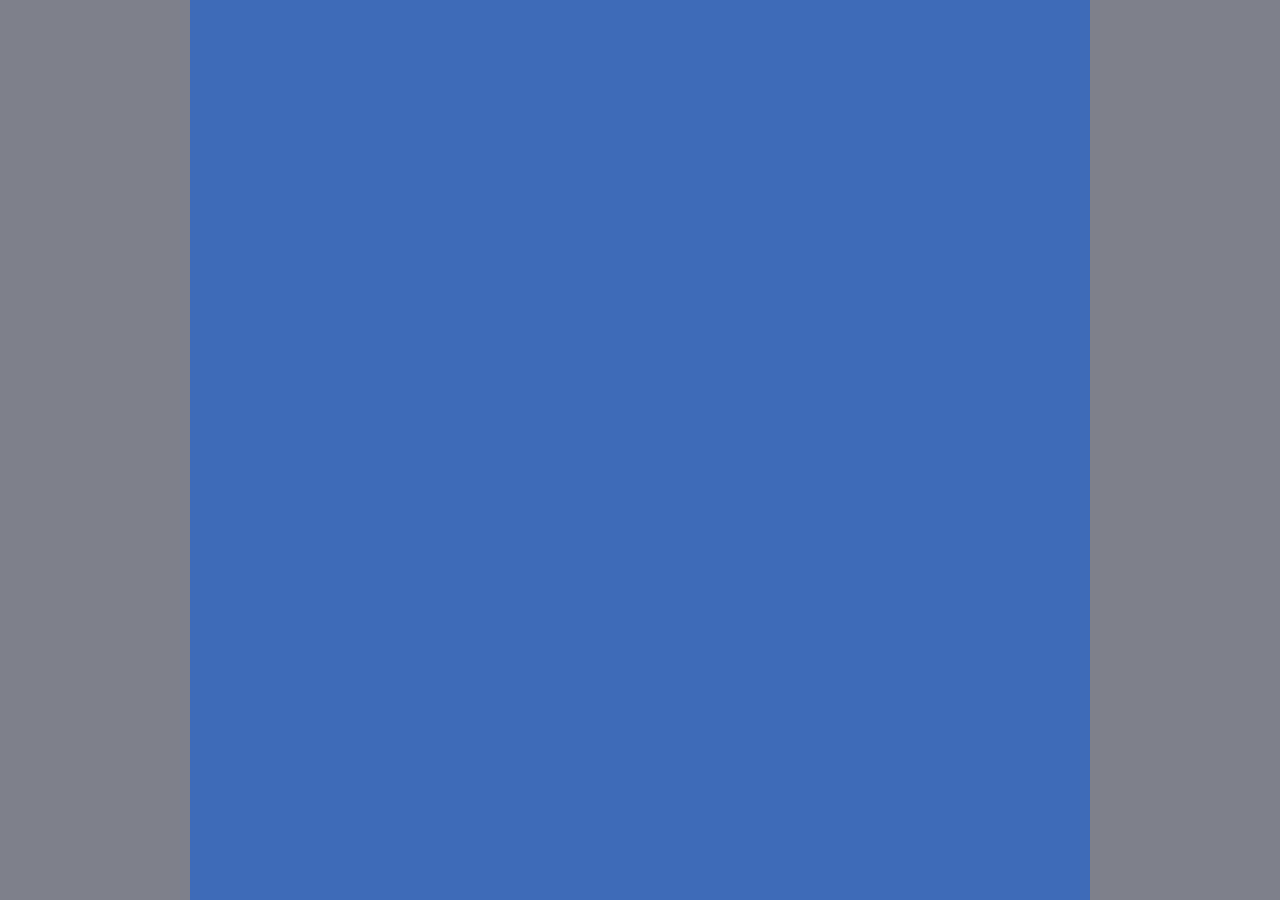
<file: maps/index.html>
<!DOCTYPE html>
<html lang="zh-CN">

<head>
    <meta charset="UTF-8">
    <meta name="viewport" content="width=device-width, initial-scale=1.0">
    <title>绘图板</title>
    <link rel="stylesheet" href="css/main.css">
</head>

<body class="road-draw-mode">
    <div class="toolbar">
        <label>绘图模式：</label>
        <button id="lineBtn" class="active">直线</button>
        <button id="curveBtn">曲线</button>
        <button id="freeBtn">自由绘制</button>
        <button id="fitBtn">适配视图</button>
        <button id="resetViewBtn">重置视图</button>
        <span class="status" id="status">已保存 0 条线条</span>
    </div>

    <!-- 游戏时间面板（独立显示，不依赖设置面板） -->
    <div id="gameTimePanel" class="time-panel" data-panel="gameTime">
        <div class="panel-drag-handle" title="拖拽移动">☰</div>
        <div class="time-title">📅 游戏时间</div>
        <div class="time-date" id="timeDate">2000年1月1日</div>
        <div class="time-hour" id="timeHour">00:00</div>
        <div class="time-weekday" id="timeWeekday">星期一</div>
        <div class="time-admin-week" id="timeAdminWeek">行政周 1</div>
        <div class="time-week-progress" id="timeWeekProgress"></div>
        <div class="time-controls">
            <button data-speed="0">暂停</button>
            <button data-speed="1" class="active">1×</button>
            <button data-speed="5">5×</button>
            <button data-speed="10">10×</button>
            <button data-speed="20" id="speed20Btn" style="display:none;">20×</button>
            <button data-speed="50" id="speed50Btn" style="display:none;">50×</button>
        </div>
    </div>

    <!-- 右上角设置按钮与设置面板（放非道路类操作） -->
    <button id="settingsBtn" class="settings-btn" title="设置">⚙️ 设置</button>

    <div id="settingsPanel" class="settings-panel" data-panel="settings" style="display:none;">
        <div class="panel-drag-handle" title="拖拽移动">☰ 设置</div>

        <div class="settings-section">
            <div class="settings-title">📁 游戏存档</div>
            <button id="exportBtn" class="settings-item-btn">导出存档</button>
            <button id="importBtn" class="settings-item-btn">导入存档</button>
            <input type="file" id="importFile" accept=".json" style="display:none;">
        </div>

        <div class="settings-section">
            <div class="settings-title">🗺️ 地图数据</div>
            <button id="importTerrainBtn" class="settings-item-btn">导入地图</button>
            <button id="clearTerrainBtn" class="settings-item-btn clear-btn" title="移除地形底图">清除地图</button>
            <input type="file" id="importTerrainFile" accept="application/json,.json" style="display:none;">
        </div>

        <div class="settings-section">
            <div class="settings-title">🗑️ 其他</div>
            <button id="clearBtn" class="settings-item-btn clear-btn">清空画布</button>
        </div>

        <div class="settings-section">
            <div class="settings-title">⚙️ 开发者选项</div>
            <label class="toggle-switch">
                <input type="checkbox" id="devModeToggle">
                <span class="toggle-slider"></span>
            </label>
            <span class="toggle-label">开发者模式</span>
        </div>
    </div>

    <div class="road-editor-button-container" data-panel="roadEditor">
        <div class="panel-drag-handle" title="拖拽移动">☰</div>
        <button id="roadEditorBtn" class="road-editor-btn">🛠️ 道路模板编辑器</button>
    </div>

    <div class="lane-panel" data-panel="lane">
        <div class="panel-drag-handle" title="拖拽移动">☰</div>
        <div class="lane-row">
            <label>车道配置：</label>
            <div id="laneButtons"></div>
        </div>
        <div class="lane-row">
            <label>高度：</label>
            <button class="height-btn" data-height="-1">高架 -1</button>
            <button class="height-btn active" data-height="0">地面 0</button>
            <button class="height-btn" data-height="1">地下 +1</button>
        </div>
    </div>

    <div class="resource-panel" data-panel="resource">
        <div class="panel-drag-handle" title="拖拽移动">☰</div>
        <div class="resource-title">🌿 自然资源</div>
        <button id="resourceOilBtn" class="resource-btn type-oil">石油</button>
        <button id="resourceMineralBtn" class="resource-btn type-mineral">矿产</button>
        <button id="resourceFertileBtn" class="resource-btn type-fertile">沃土</button>
        <button id="resourceForestBtn" class="resource-btn type-forest">森林</button>
        <div class="resource-toggle">
            <label>显示自然资源</label>
            <button id="toggleResourceVisibility" class="toggle-btn">显示</button>
        </div>
    </div>

    <div class="road-status-panel"></div>

    <div class="parcel-type-panel">
        <label>规划区类型：</label>
    </div>

    <div id="designPanel" class="design-panel" data-panel="design">
        <div class="panel-drag-handle" title="拖拽移动">☰ 设计理念</div>
        <div class="design-panel-title" id="designPanelTitle">住宅设计理念</div>
        <div id="designSliders"></div>
        <button id="designResetBtn" class="design-reset-btn" title="恢复该类型的默认值">恢复默认</button>
    </div>

    <!-- 规划区信息面板：单击规划区时显示 -->
    <div id="parcelInfoPanel" class="parcel-info-panel" data-panel="parcelInfo" style="display:none;">
        <div class="panel-drag-handle" title="拖拽移动">
            <span class="parcel-info-title">📋 规划区信息</span>
            <button class="parcel-info-close" id="parcelInfoClose" title="关闭">×</button>
        </div>
        <div class="parcel-info-body">
            <div class="parcel-info-row">
                <span class="parcel-info-label">名称</span>
                <span class="parcel-info-value" id="parcelInfoName">—</span>
            </div>
            <div class="parcel-info-row">
                <span class="parcel-info-label">类型</span>
                <span class="parcel-info-value" id="parcelInfoType">—</span>
            </div>
            <div class="parcel-info-row">
                <span class="parcel-info-label">面积</span>
                <span class="parcel-info-value" id="parcelInfoArea">—</span>
            </div>
            <div class="parcel-info-row">
                <span class="parcel-info-label">建筑数</span>
                <span class="parcel-info-value" id="parcelInfoLotCount">—</span>
            </div>
            <div class="parcel-info-row">
                <span class="parcel-info-label">人口</span>
                <span class="parcel-info-value" id="parcelInfoPopulation">—</span>
            </div>
            <div id="parcelInfoFacilityWrap" style="display:none;">
                <div class="parcel-info-divider"></div>
                <div class="parcel-info-section-title">市政设施</div>
                <div class="parcel-info-row">
                    <span class="parcel-info-label">设施类型</span>
                    <select class="parcel-info-select" id="parcelInfoFacility"></select>
                </div>
                <div id="parcelInfoFacilityDesign"></div>
            </div>
            <div id="parcelInfoDesignWrap" style="display:none;">
                <div class="parcel-info-divider"></div>
                <div class="parcel-info-section-title">设计理念</div>
                <div id="parcelInfoDesign"></div>
            </div>
        </div>
    </div>

    <canvas id="canvas"></canvas>
    <canvas id="canvasOverlay" style="position:fixed;top:0;left:0;pointer-events:none;z-index:1;"></canvas>

    <div class="hint" id="hint">右键取消绘制 | 曲线模式：点击三点（起点-控制点-终点） | "拖拽" 可平移地图 | "适配视图" 将地图缩放到可见范围</div>
    <div class="road-length-label" id="roadLengthLabel" style="display:none;"></div>

    <!-- 人口状态栏 -->
    <div class="population-status-bar" id="populationStatusBar">
        <span class="population-icon">👥</span>
        <span class="population-label">人口</span>
        <span class="population-value" id="populationValue">0</span>
        <span class="population-unit">人</span>
    </div>

    <!-- 阶层面板 -->
    <div class="class-panel" id="classPanel">
        <div class="class-panel-header" id="classPanelHeader">
            <span class="class-panel-title">社会阶层</span>
            <span class="class-panel-toggle" id="classPanelToggle">▼</span>
        </div>
        <div class="class-panel-content" id="classPanelContent" style="display:none;">
            <!-- 劳动群众 -->
            <div class="class-card" id="classCardWorking">
                <div class="class-card-header">
                    <span class="class-icon">👷</span>
                    <span class="class-name">劳动群众</span>
                </div>
                <div class="class-metrics">
                    <div class="class-metric">
                        <span class="metric-label">需求紧迫度</span>
                        <span class="metric-value">-</span>
                    </div>
                    <div class="class-metric">
                        <span class="metric-label">满意度</span>
                        <span class="metric-value">-</span>
                    </div>
                </div>
                <div class="class-willingness">
                    <div class="willingness-title">建设意愿</div>
                    <div class="willingness-item">
                        <span class="willingness-label">住宅</span>
                        <div class="willingness-bar-wrap">
                            <div class="willingness-bar" id="workingResidential"></div>
                        </div>
                        <span class="willingness-value" id="workingResidentialValue">50%</span>
                    </div>
                    <div class="willingness-item">
                        <span class="willingness-label">商业</span>
                        <div class="willingness-bar-wrap">
                            <div class="willingness-bar" id="workingCommercial"></div>
                        </div>
                        <span class="willingness-value" id="workingCommercialValue">50%</span>
                    </div>
                    <div class="willingness-item">
                        <span class="willingness-label">工业</span>
                        <div class="willingness-bar-wrap">
                            <div class="willingness-bar" id="workingIndustrial"></div>
                        </div>
                        <span class="willingness-value" id="workingIndustrialValue">50%</span>
                    </div>
                    <div class="willingness-item">
                        <span class="willingness-label">办公</span>
                        <div class="willingness-bar-wrap">
                            <div class="willingness-bar" id="workingOffice"></div>
                        </div>
                        <span class="willingness-value" id="workingOfficeValue">50%</span>
                    </div>
                </div>
            </div>

            <!-- 中产阶级 -->
            <div class="class-card" id="classCardMiddle">
                <div class="class-card-header">
                    <span class="class-icon">💼</span>
                    <span class="class-name">中产阶级</span>
                </div>
                <div class="class-metrics">
                    <div class="class-metric">
                        <span class="metric-label">需求紧迫度</span>
                        <span class="metric-value">-</span>
                    </div>
                    <div class="class-metric">
                        <span class="metric-label">满意度</span>
                        <span class="metric-value">-</span>
                    </div>
                </div>
                <div class="class-willingness">
                    <div class="willingness-title">建设意愿</div>
                    <div class="class-card-placeholder">（数据暂未实装）</div>
                </div>
            </div>

            <!-- 精英阶级 -->
            <div class="class-card" id="classCardElite">
                <div class="class-card-header">
                    <span class="class-icon">👑</span>
                    <span class="class-name">精英阶级</span>
                </div>
                <div class="class-metrics">
                    <div class="class-metric">
                        <span class="metric-label">需求紧迫度</span>
                        <span class="metric-value">-</span>
                    </div>
                    <div class="class-metric">
                        <span class="metric-label">满意度</span>
                        <span class="metric-value">-</span>
                    </div>
                </div>
                <div class="class-willingness">
                    <div class="willingness-title">建设意愿</div>
                    <div class="class-card-placeholder">（数据暂未实装）</div>
                </div>
            </div>
        </div>
    </div>

    <div class="side-panel">
        <button id="parcelBtn">绘制街区</button>
        <button id="roadDrawBtn" class="active">道路绘制</button>
        <button id="demolishBtn">拆除</button>
        <button id="resourceBtn">自然资源</button>
    </div>

    <script src="js/utils.js"></script>
    <script src="js/terrain.js"></script>
    <script src="js/road.js"></script>
    <script src="js/parcel.js"></script>
    <script src="js/time.js"></script>
    <script src="js/view.js"></script>
    <script src="js/ui.js"></script>
    <script src="js/app.js"></script>
    <script src="js/road-editor.js"></script>

</body>

</html>
</file>
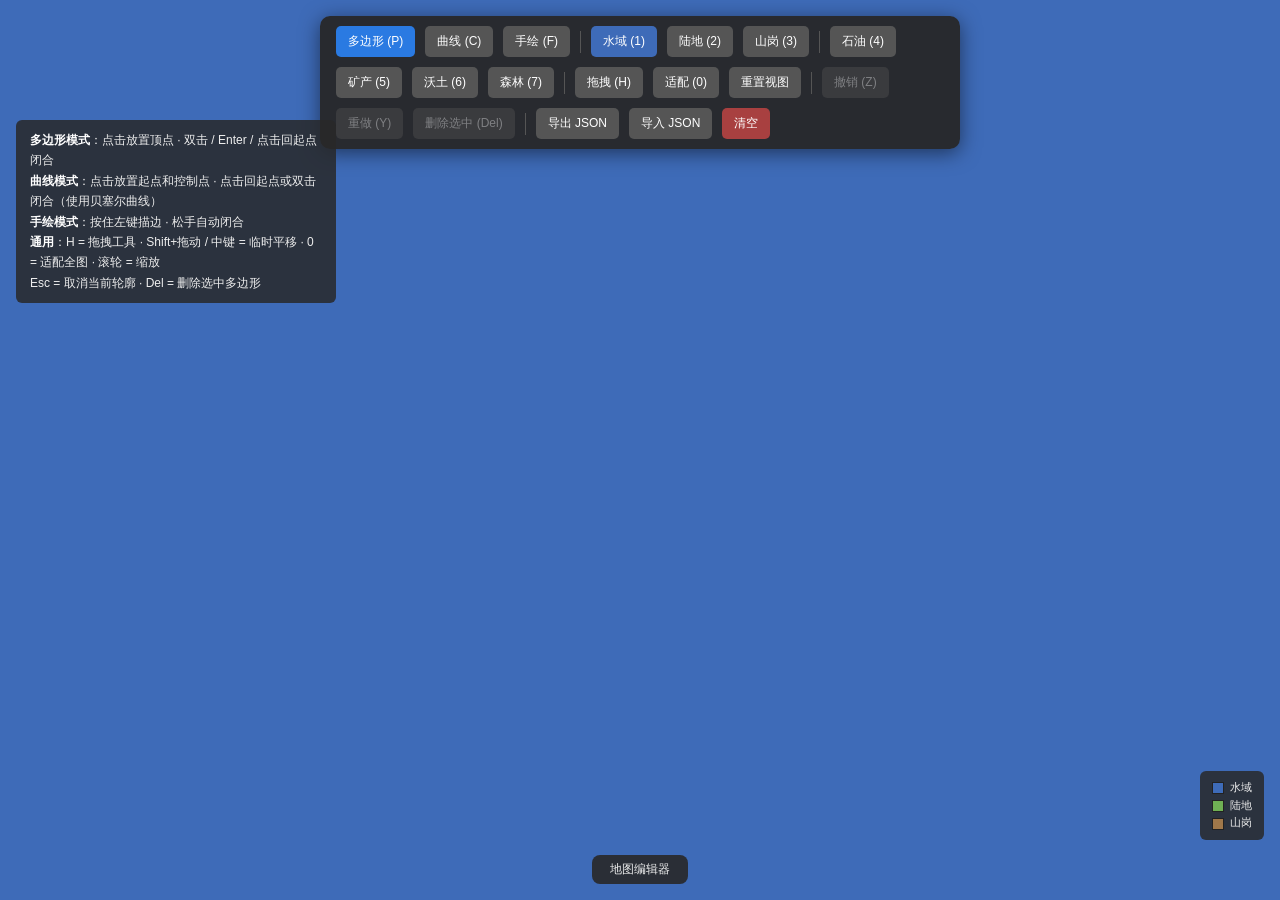
<file: maps/map-editor.html>
<!DOCTYPE html>
<html lang="zh-CN">

<head>
    <meta charset="UTF-8">
    <meta name="viewport" content="width=device-width, initial-scale=1.0">
    <title>地图编辑器 · 矢量多边形</title>
    <style>
        * {
            margin: 0;
            padding: 0;
            box-sizing: border-box;
        }

        html,
        body {
            width: 100%;
            height: 100%;
            overflow: hidden;
        }

        body {
            font-family: 'Segoe UI', Tahoma, Geneva, Verdana, sans-serif;
            background: #2b2b2b;
            color: #eee;
        }

        #canvas {
            display: block;
            width: 100vw;
            height: 100vh;
            background: #3e6bb8;
            cursor: crosshair;
        }

        .toolbar {
            position: fixed;
            top: 16px;
            left: 50%;
            transform: translateX(-50%);
            background: rgba(40, 40, 40, 0.95);
            padding: 10px 16px;
            border-radius: 10px;
            box-shadow: 0 4px 20px rgba(0, 0, 0, 0.5);
            display: flex;
            gap: 10px;
            align-items: center;
            flex-wrap: wrap;
            z-index: 1000;
        }

        .toolbar .sep {
            width: 1px;
            height: 22px;
            background: #555;
        }

        .toolbar button {
            padding: 7px 12px;
            border: none;
            border-radius: 5px;
            cursor: pointer;
            font-size: 12px;
            background: #555;
            color: #fff;
            transition: background 0.15s;
        }

        .toolbar button:hover {
            background: #777;
        }

        .toolbar button.active {
            background: #2a7ae2;
        }

        .toolbar button.active.type-land {
            background: #6fb054;
            color: #111;
        }

        .toolbar button.active.type-hill {
            background: #a0784a;
        }

        .toolbar button.active.type-water {
            background: #3e6bb8;
        }

        .toolbar button[disabled] {
            opacity: 0.4;
            cursor: not-allowed;
        }

        .toolbar .danger-btn {
            background: #a84040;
        }

        .toolbar .danger-btn:hover {
            background: #c85050;
        }

        .status {
            position: fixed;
            bottom: 16px;
            left: 50%;
            transform: translateX(-50%);
            background: rgba(40, 40, 40, 0.9);
            padding: 6px 18px;
            border-radius: 8px;
            font-size: 12px;
            z-index: 1000;
        }

        .hint {
            position: fixed;
            top: 120px;
            left: 16px;
            background: rgba(40, 40, 40, 0.85);
            padding: 10px 14px;
            border-radius: 6px;
            font-size: 12px;
            line-height: 1.7;
            max-width: 320px;
            z-index: 1000;
        }

        .hint b {
            color: #fff;
        }

        .legend {
            position: fixed;
            bottom: 60px;
            right: 16px;
            background: rgba(40, 40, 40, 0.85);
            padding: 8px 12px;
            border-radius: 6px;
            font-size: 11px;
            line-height: 1.6;
            z-index: 1000;
        }

        .legend span {
            display: inline-block;
            width: 12px;
            height: 12px;
            vertical-align: middle;
            margin-right: 6px;
            border: 1px solid #222;
        }
    </style>
</head>

<body>
    <canvas id="canvas"></canvas>

    <div class="toolbar">
        <button id="modePolygon" class="active">多边形 (P)</button>
        <button id="modeCurve">曲线 (C)</button>
        <button id="modeFreehand">手绘 (F)</button>
        <div class="sep"></div>

        <button id="brushWater" class="active type-water">水域 (1)</button>
        <button id="brushLand" class="type-land">陆地 (2)</button>
        <button id="brushHill" class="type-hill">山岗 (3)</button>
        <div class="sep"></div>

        <button id="resourceOil" class="type-oil">石油 (4)</button>
        <button id="resourceMineral" class="type-mineral">矿产 (5)</button>
        <button id="resourceFertile" class="type-fertile">沃土 (6)</button>
        <button id="resourceForest" class="type-forest">森林 (7)</button>
        <div class="sep"></div>

        <button id="panBtn">拖拽 (H)</button>
        <button id="fitBtn">适配 (0)</button>
        <button id="resetViewBtn">重置视图</button>
        <div class="sep"></div>

        <button id="undoBtn" disabled>撤销 (Z)</button>
        <button id="redoBtn" disabled>重做 (Y)</button>
        <button id="deleteRegionBtn" disabled>删除选中 (Del)</button>
        <div class="sep"></div>

        <button id="exportBtn">导出 JSON</button>
        <button id="importBtn">导入 JSON</button>
        <input type="file" id="importFile" accept="application/json,.json" style="display:none;">
        <button id="clearBtn" class="danger-btn">清空</button>
    </div>

    <div class="hint">
        <b>多边形模式</b>：点击放置顶点 · 双击 / Enter / 点击回起点闭合<br>
        <b>曲线模式</b>：点击放置起点和控制点 · 点击回起点或双击闭合（使用贝塞尔曲线）<br>
        <b>手绘模式</b>：按住左键描边 · 松手自动闭合<br>
        <b>通用</b>：H = 拖拽工具 · Shift+拖动 / 中键 = 临时平移 · 0 = 适配全图 · 滚轮 = 缩放<br>
        Esc = 取消当前轮廓 · Del = 删除选中多边形
    </div>

    <div class="legend">
        <div><span style="background:#3e6bb8"></span>水域</div>
        <div><span style="background:#6fb054"></span>陆地</div>
        <div><span style="background:#a0784a"></span>山岗</div>
    </div>

    <div class="status" id="status">地图编辑器</div>

    <script>
        const APP_VERSION = 'V2-pre-alpha0.1';
        const TERRAIN = { WATER: 0, LAND: 1, HILL: 2 };
        const TERRAIN_COLORS = { 0: '#3e6bb8', 1: '#6fb054', 2: '#a0784a' };
        const TERRAIN_NAMES = { 0: '水域', 1: '陆地', 2: '山岗' };

        // 自然资源类型
        const NATURAL_RESOURCE = { OIL: 0, MINERAL: 1, FERTILE: 2, FOREST: 3 };
        const NATURAL_RESOURCE_COLORS = {
            0: '#1a1a1a',   // 石油 - 黑色
            1: '#8b4513',   // 矿产 - 棕色
            2: '#8b8b00',   // 肥沃土地 - 暗黄色
            3: '#228b22'    // 森林 - 深绿色
        };
        const NATURAL_RESOURCE_NAMES = { 0: '石油', 1: '矿产', 2: '肥沃土地', 3: '森林' };

        // ===== 50km × 50km 边界 =====
        // 1 米 = WORLD_PIXELS_PER_METER 世界像素
        const WORLD_PIXELS_PER_METER = 2;
        const BOUNDARY_HALF_METERS = 25000;                        // 单边 25km → 总 50km
        const BOUNDARY_HALF = BOUNDARY_HALF_METERS * WORLD_PIXELS_PER_METER; // 世界像素
        const WORLD_SIZE = BOUNDARY_HALF * 2;                      // 100000 world-pixels
        function clampToBoundary(p) {
            return {
                x: Math.max(-BOUNDARY_HALF, Math.min(BOUNDARY_HALF, p.x)),
                y: Math.max(-BOUNDARY_HALF, Math.min(BOUNDARY_HALF, p.y))
            };
        }
        function clampPolygon(poly) {
            if (!Array.isArray(poly)) return poly;
            return poly.map(clampToBoundary);
        }
        // 动态缩放范围：最小能看见整张地图，最大便于精细编辑
        function getMinScale() {
            return Math.max(0.001, Math.min(canvas.width, canvas.height) / WORLD_SIZE);
        }
        function getMaxScale() { return 20; }
        // 视图偏移限制：防止地图被拖到屏幕外太远
        function clampViewOffset() {
            const halfW = canvas.width / 2;
            const halfH = canvas.height / 2;
            const maxOffX = halfW + BOUNDARY_HALF * viewScale;
            const maxOffY = halfH + BOUNDARY_HALF * viewScale;
            if (viewOffsetX > maxOffX) viewOffsetX = maxOffX;
            if (viewOffsetX < -maxOffX) viewOffsetX = -maxOffX;
            if (viewOffsetY > maxOffY) viewOffsetY = maxOffY;
            if (viewOffsetY < -maxOffY) viewOffsetY = -maxOffY;
        }
        // 适配：将整张地图以屏幕中心为原点显示完整
        function fitToBounds() {
            viewScale = Math.min(canvas.width, canvas.height) / WORLD_SIZE;
            viewOffsetX = canvas.width / 2;
            viewOffsetY = canvas.height / 2;
        }
        // 重置：回到初始 1.0 缩放 & 屏幕中心
        function resetView() {
            viewScale = 1.0;
            viewOffsetX = canvas.width / 2;
            viewOffsetY = canvas.height / 2;
        }

        const canvas = document.getElementById('canvas');
        const ctx = canvas.getContext('2d');
        const statusEl = document.getElementById('status');

        // ===== 视图变换 =====
        let viewScale = 1.0;
        let viewOffsetX = 0;
        let viewOffsetY = 0;
        let panMode = false;   // 是否处于"拖拽工具"模式
        function resizeCanvas() {
            const beforeWidth = canvas.width;
            const beforeHeight = canvas.height;
            canvas.width = window.innerWidth;
            canvas.height = window.innerHeight;
            // 首次进入页面或尺寸改变时：确保缩放不小于"刚打开页面时自动适配
            if (beforeWidth === 0 || beforeHeight === 0) {
                fitToBounds();
            }
            redraw();
        }
        function screenToWorld(sx, sy) {
            return { x: (sx - viewOffsetX) / viewScale, y: (sy - viewOffsetY) / viewScale };
        }

        // ===== 状态 =====
        const MODE = { POLYGON: 'polygon', CURVE: 'curve', FREEHAND: 'freehand' };
        let currentMode = MODE.POLYGON;
        let currentType = TERRAIN.WATER;
        let isResourceMode = false;  // true: 编辑自然资源, false: 编辑地形
        // 已完成的多边形（可绘制顺序）
        let regions = [];    // { type, polygon: [{x,y}] }
        // 自然资源数据
        let naturalResources = { regions: [] };  // { regions: [{ type, polygon }] }
        // 当前正在绘制的轮廓
        let pendingPoints = [];
        let isFreehandDrawing = false;
        // 选中（用于删除）
        let selectedIndex = -1;
        // 撤销/重做
        let undoStack = [];
        let redoStack = [];
        const MAX_UNDO = 20;

        function snapshot() {
            undoStack.push(JSON.stringify({ regions, naturalResources }));
            if (undoStack.length > MAX_UNDO) undoStack.shift();
            redoStack.length = 0;
            refreshUndoRedo();
        }
        function refreshUndoRedo() {
            document.getElementById('undoBtn').disabled = undoStack.length === 0;
            document.getElementById('redoBtn').disabled = redoStack.length === 0;
            document.getElementById('deleteRegionBtn').disabled = selectedIndex < 0;
        }

        // ===== 点 in 多边形（射线法）=====
        function pointInPolygon(p, poly) {
            if (!poly || poly.length < 3) return false;
            let inside = false;
            for (let i = 0, j = poly.length - 1; i < poly.length; j = i++) {
                const xi = poly[i].x, yi = poly[i].y;
                const xj = poly[j].x, yj = poly[j].y;
                if (((yi > p.y) !== (yj > p.y)) &&
                    (p.x < (xj - xi) * (p.y - yi) / (yj - yi + 1e-12) + xi))
                    inside = !inside;
            }
            return inside;
        }
        function hitTest(wx, wy) {
            if (isResourceMode) {
                for (let i = naturalResources.regions.length - 1; i >= 0; i--) {
                    if (pointInPolygon({ x: wx, y: wy }, naturalResources.regions[i].polygon)) return i;
                }
            } else {
                for (let i = regions.length - 1; i >= 0; i--) {
                    if (pointInPolygon({ x: wx, y: wy }, regions[i].polygon)) return i;
                }
            }
            return -1;
        }

        // ===== 绘制 =====
        function redraw() {
            ctx.setTransform(1, 0, 0, 1, 0, 0);
            ctx.clearRect(0, 0, canvas.width, canvas.height);
            ctx.setTransform(viewScale, 0, 0, viewScale, viewOffsetX, viewOffsetY);

            // 先画底图（默认水域背景）
            ctx.fillStyle = TERRAIN_COLORS[TERRAIN.WATER];
            ctx.fillRect(-1000000, -1000000, 2000000, 2000000);

            // 边界外的暗色遮罩（使用 evenodd 规则：大方框 - 中间镂空）
            ctx.fillStyle = 'rgba(20, 25, 45, 0.55)';
            ctx.beginPath();
            ctx.rect(-1000000, -1000000, 2000000, 2000000);
            ctx.rect(BOUNDARY_HALF, -BOUNDARY_HALF, -BOUNDARY_HALF * 2, BOUNDARY_HALF * 2); // 反向 → 镂空
            ctx.fill('evenodd');

            // 50km × 50km 边界线
            ctx.lineWidth = 2 / viewScale;
            ctx.strokeStyle = '#ff5252';
            ctx.setLineDash([8 / viewScale, 6 / viewScale]);
            ctx.strokeRect(-BOUNDARY_HALF, -BOUNDARY_HALF, BOUNDARY_HALF * 2, BOUNDARY_HALF * 2);
            ctx.setLineDash([]);

            // 按顺序画多边形区域
            for (let i = 0; i < regions.length; i++) {
                const r = regions[i];
                const poly = r.polygon;
                if (!poly || poly.length < 3) continue;
                ctx.beginPath();
                ctx.moveTo(poly[0].x, poly[0].y);
                for (let k = 1; k < poly.length; k++) ctx.lineTo(poly[k].x, poly[k].y);
                ctx.closePath();
                ctx.fillStyle = TERRAIN_COLORS[r.type];
                ctx.fill();
                ctx.lineWidth = (!isResourceMode && i === selectedIndex ? 3 : 1.5) / viewScale;
                ctx.strokeStyle = (!isResourceMode && i === selectedIndex) ? '#fff200' : 'rgba(0,0,0,0.55)';
                ctx.stroke();
            }

            // 绘制自然资源
            for (let i = 0; i < naturalResources.regions.length; i++) {
                const r = naturalResources.regions[i];
                const poly = r.polygon;
                if (!poly || poly.length < 3) continue;
                ctx.beginPath();
                ctx.moveTo(poly[0].x, poly[0].y);
                for (let k = 1; k < poly.length; k++) ctx.lineTo(poly[k].x, poly[k].y);
                ctx.closePath();
                ctx.fillStyle = NATURAL_RESOURCE_COLORS[r.type] + '60';  // 60%透明度
                ctx.fill();
                ctx.lineWidth = (isResourceMode && i === selectedIndex ? 3 : 1.5) / viewScale;
                ctx.strokeStyle = (isResourceMode && i === selectedIndex) ? '#fff200' : NATURAL_RESOURCE_COLORS[r.type];
                ctx.stroke();
            }

            // 正在绘制的轮廓
            if (pendingPoints.length > 0) {
                ctx.strokeStyle = 'rgba(255,255,255,0.95)';
                ctx.lineWidth = 2 / viewScale;
                ctx.setLineDash([4 / viewScale, 3 / viewScale]);

                if (currentMode === MODE.CURVE) {
                    // 曲线模式：使用贝塞尔曲线
                    if (pendingPoints.length === 1) {
                        // 只有起点：从起点画到鼠标（虚线）
                        ctx.beginPath();
                        ctx.moveTo(pendingPoints[0].x, pendingPoints[0].y);
                        ctx.lineTo(mouseWorld.x, mouseWorld.y);
                        ctx.stroke();
                    } else if (pendingPoints.length === 2) {
                        // 起点 + 控制点：显示两条虚线
                        ctx.beginPath();
                        ctx.moveTo(pendingPoints[0].x, pendingPoints[0].y);
                        ctx.lineTo(pendingPoints[1].x, pendingPoints[1].y);
                        ctx.moveTo(pendingPoints[1].x, pendingPoints[1].y);
                        ctx.lineTo(mouseWorld.x, mouseWorld.y);
                        ctx.stroke();
                        // 预览曲线
                        ctx.setLineDash([]);
                        ctx.strokeStyle = 'rgba(255,255,255,0.8)';
                        ctx.beginPath();
                        ctx.moveTo(pendingPoints[0].x, pendingPoints[0].y);
                        ctx.quadraticCurveTo(pendingPoints[1].x, pendingPoints[1].y, mouseWorld.x, mouseWorld.y);
                        ctx.stroke();
                        ctx.setLineDash([4 / viewScale, 3 / viewScale]);
                    } else if (pendingPoints.length >= 3) {
                        // 完整曲线：最后一段使用贝塞尔曲线连接到起点
                        ctx.beginPath();
                        ctx.moveTo(pendingPoints[0].x, pendingPoints[0].y);
                        for (let i = 1; i < pendingPoints.length - 1; i += 2) {
                            if (i + 1 < pendingPoints.length) {
                                ctx.quadraticCurveTo(pendingPoints[i].x, pendingPoints[i].y, pendingPoints[i + 1].x, pendingPoints[i + 1].y);
                            } else {
                                ctx.lineTo(pendingPoints[i].x, pendingPoints[i].y);
                            }
                        }
                        // 从最后一个点到鼠标的预览曲线
                        const last = pendingPoints[pendingPoints.length - 1];
                        ctx.quadraticCurveTo(mouseWorld.x, mouseWorld.y, pendingPoints[0].x, pendingPoints[0].y);
                        ctx.stroke();
                    }
                } else {
                    // 多边形或手绘模式
                    ctx.beginPath();
                    ctx.moveTo(pendingPoints[0].x, pendingPoints[0].y);
                    for (let i = 1; i < pendingPoints.length; i++) ctx.lineTo(pendingPoints[i].x, pendingPoints[i].y);
                    if (currentMode === MODE.POLYGON) {
                        // 橡皮条连到鼠标
                        const last = mouseWorld;
                        ctx.lineTo(last.x, last.y);
                    } else {
                        ctx.closePath();
                    }
                    ctx.stroke();
                }
                ctx.setLineDash([]);

                // 半透明预览填充（曲线模式需要特殊处理）
                if (pendingPoints.length >= 3 || (currentMode === MODE.CURVE && pendingPoints.length >= 3)) {
                    ctx.beginPath();
                    if (currentMode === MODE.CURVE) {
                        // 曲线模式：使用贝塞尔曲线生成的多边形近似
                        ctx.moveTo(pendingPoints[0].x, pendingPoints[0].y);
                        for (let i = 1; i < pendingPoints.length - 1; i += 2) {
                            if (i + 1 < pendingPoints.length) {
                                ctx.quadraticCurveTo(pendingPoints[i].x, pendingPoints[i].y, pendingPoints[i + 1].x, pendingPoints[i + 1].y);
                            }
                        }
                        // 闭合曲线
                        const last = pendingPoints[pendingPoints.length - 1];
                        ctx.quadraticCurveTo(mouseWorld.x, mouseWorld.y, pendingPoints[0].x, pendingPoints[0].y);
                    } else {
                        ctx.moveTo(pendingPoints[0].x, pendingPoints[0].y);
                        for (let i = 1; i < pendingPoints.length; i++) ctx.lineTo(pendingPoints[i].x, pendingPoints[i].y);
                        ctx.closePath();
                    }
                    ctx.fillStyle = hexToRgba(TERRAIN_COLORS[currentType], 0.45);
                    ctx.fill();
                }
            }

            // 多边形顶点标记
            if (currentMode === MODE.POLYGON) {
                for (let i = 0; i < pendingPoints.length; i++) {
                    const p = pendingPoints[i];
                    const sz = (i === 0 ? 6 : 4) / viewScale;
                    ctx.fillStyle = i === 0 ? 'rgba(255,220,80,1)' : 'rgba(255,255,255,1)';
                    ctx.fillRect(p.x - sz, p.y - sz, sz * 2, sz * 2);
                }
            }
        }

        updateStatus();

        function hexToRgba(hex, a) {
            const h = hex.replace('#', '');
            const r = parseInt(h.substring(0, 2), 16);
            const g = parseInt(h.substring(2, 4), 16);
            const b = parseInt(h.substring(4, 6), 16);
            return `rgba(${r},${g},${b},${a})`;
        }

        function updateStatus() {
            let modeName;
            if (currentMode === MODE.POLYGON) {
                modeName = '多边形';
            } else if (currentMode === MODE.CURVE) {
                modeName = '曲线';
            } else {
                modeName = '手绘';
            }
            const mx = (mouseWorld.x / WORLD_PIXELS_PER_METER / 1000).toFixed(2);
            const my = (mouseWorld.y / WORLD_PIXELS_PER_METER / 1000).toFixed(2);
            statusEl.textContent = `地图编辑器 · 边界 50km×50km (±25km) · ${regions.length} 个区域 · 鼠标(${mx},${my})km · ${modeName} · ${TERRAIN_NAMES[currentType]}`;
        }

        // ===== 鼠标事件 =====
        let mouseWorld = { x: 0, y: 0 };
        let panActive = false;
        let panLastX = 0, panLastY = 0;
        let movedSinceDown = false;
        let mouseDownScreen = { x: 0, y: 0 };

        canvas.addEventListener('mousedown', (e) => {
            mouseDownScreen = { x: e.clientX, y: e.clientY };
            movedSinceDown = false;

            if (e.shiftKey || e.button === 1 || panMode) {
                panActive = true;
                panLastX = e.clientX;
                panLastY = e.clientY;
                canvas.style.cursor = 'grabbing';
                return;
            }
            if (e.button !== 0) return;

            const w = clampToBoundary(screenToWorld(e.clientX, e.clientY));

            if (currentMode === MODE.POLYGON) {
                if (pendingPoints.length >= 3) {
                    const first = pendingPoints[0];
                    const sx = first.x * viewScale + viewOffsetX;
                    const sy = first.y * viewScale + viewOffsetY;
                    if (Math.hypot(sx - e.clientX, sy - e.clientY) < 12) {
                        commitPending();
                        return;
                    }
                }
                pendingPoints.push({ x: w.x, y: w.y });
                redraw();
            } else if (currentMode === MODE.CURVE) {
                // 曲线模式：点击添加点
                if (pendingPoints.length >= 2) {
                    // 检查是否点击回到起点（闭合曲线）
                    const first = pendingPoints[0];
                    const sx = first.x * viewScale + viewOffsetX;
                    const sy = first.y * viewScale + viewOffsetY;
                    if (Math.hypot(sx - e.clientX, sy - e.clientY) < 12) {
                        commitPending();
                        return;
                    }
                }
                pendingPoints.push({ x: w.x, y: w.y });
                redraw();
            } else if (currentMode === MODE.FREEHAND) {
                pendingPoints = [{ x: w.x, y: w.y }];
                isFreehandDrawing = true;
                redraw();
            }
        });

        canvas.addEventListener('mousemove', (e) => {
            mouseWorld = clampToBoundary(screenToWorld(e.clientX, e.clientY));
            if (!movedSinceDown && (Math.abs(e.clientX - mouseDownScreen.x) > 3 || Math.abs(e.clientY - mouseDownScreen.y) > 3)) {
                movedSinceDown = true;
            }
            if (panActive) {
                viewOffsetX += (e.clientX - panLastX);
                viewOffsetY += (e.clientY - panLastY);
                panLastX = e.clientX;
                panLastY = e.clientY;
                clampViewOffset();
                redraw();
                return;
            }
            if (currentMode === MODE.POLYGON && pendingPoints.length > 0) {
                redraw();
            } else if (currentMode === MODE.CURVE && pendingPoints.length > 0) {
                // 曲线模式：实时预览
                redraw();
            } else if (currentMode === MODE.FREEHAND && isFreehandDrawing) {
                const last = pendingPoints[pendingPoints.length - 1];
                if (Math.hypot(mouseWorld.x - last.x, mouseWorld.y - last.y) >= 2 / viewScale) {
                    pendingPoints.push({ x: mouseWorld.x, y: mouseWorld.y });
                    redraw();
                }
            }
        });

        window.addEventListener('mouseup', (e) => {
            if (panActive) { panActive = false; canvas.style.cursor = 'crosshair'; return; }
            if (currentMode === MODE.FREEHAND && isFreehandDrawing) {
                isFreehandDrawing = false;
                if (pendingPoints.length >= 3) commitPending();
                else { pendingPoints = []; redraw(); }
            }
        });

        canvas.addEventListener('dblclick', (e) => {
            if (currentMode === MODE.POLYGON && pendingPoints.length >= 3) commitPending();
        });

        canvas.addEventListener('contextmenu', (e) => e.preventDefault());

        canvas.addEventListener('wheel', (e) => {
            e.preventDefault();
            const zoomFactor = e.deltaY > 0 ? 0.9 : 1.1;
            let newScale = viewScale * zoomFactor;
            const minS = getMinScale();
            const maxS = getMaxScale();
            if (newScale < minS) newScale = minS;
            if (newScale > maxS) newScale = maxS;
            const before = screenToWorld(e.clientX, e.clientY);
            viewScale = newScale;
            viewOffsetX = e.clientX - before.x * viewScale;
            viewOffsetY = e.clientY - before.y * viewScale;
            clampViewOffset();
            redraw();
        }, { passive: false });

        // ===== 键盘 =====
        window.addEventListener('keydown', (e) => {
            const k = e.key;
            if (k === 'p' || k === 'P') setMode(MODE.POLYGON);
            else if (k === 'f' || k === 'F') setMode(MODE.FREEHAND);
            else if (k === '1') setType(TERRAIN.WATER);
            else if (k === '2') setType(TERRAIN.LAND);
            else if (k === '3') setType(TERRAIN.HILL);
            else if (k === '4') setType(NATURAL_RESOURCE.OIL, true);
            else if (k === '5') setType(NATURAL_RESOURCE.MINERAL, true);
            else if (k === '6') setType(NATURAL_RESOURCE.FERTILE, true);
            else if (k === '7') setType(NATURAL_RESOURCE.FOREST, true);
            else if (k === 'h' || k === 'H') togglePanMode();
            else if (k === '0') { fitToBounds(); redraw(); }
            else if (k === 'Enter') {
                if (pendingPoints.length >= 3) commitPending();
            } else if (k === 'Escape') {
                pendingPoints = []; selectedIndex = -1; refreshUndoRedo(); redraw();
            } else if (k === 'z' || k === 'Z') { doUndo(); }
            else if (k === 'y' || k === 'Y') { doRedo(); }
            else if (k === 'Delete' || k === 'Backspace') {
                if (selectedIndex >= 0) deleteSelected();
                else if (pendingPoints.length > 0 && currentMode === MODE.POLYGON) { pendingPoints.pop(); redraw(); }
            }
        });

        // ===== 操作函数 =====
        function setMode(m) {
            currentMode = m;
            panMode = false;
            pendingPoints = [];
            document.getElementById('modePolygon').classList.toggle('active', m === MODE.POLYGON);
            document.getElementById('modeCurve').classList.toggle('active', m === MODE.CURVE);
            document.getElementById('modeFreehand').classList.toggle('active', m === MODE.FREEHAND);
            document.getElementById('panBtn').classList.remove('active');
            canvas.style.cursor = 'crosshair';
            redraw();
        }
        function setType(t, isResource = false) {
            currentType = t;
            isResourceMode = isResource;
            // 地形类型按钮
            document.getElementById('brushWater').classList.toggle('active', !isResource && t === TERRAIN.WATER);
            document.getElementById('brushLand').classList.toggle('active', !isResource && t === TERRAIN.LAND);
            document.getElementById('brushHill').classList.toggle('active', !isResource && t === TERRAIN.HILL);
            // 自然资源类型按钮
            document.getElementById('resourceOil').classList.toggle('active', isResource && t === NATURAL_RESOURCE.OIL);
            document.getElementById('resourceMineral').classList.toggle('active', isResource && t === NATURAL_RESOURCE.MINERAL);
            document.getElementById('resourceFertile').classList.toggle('active', isResource && t === NATURAL_RESOURCE.FERTILE);
            document.getElementById('resourceForest').classList.toggle('active', isResource && t === NATURAL_RESOURCE.FOREST);
            redraw();
        }
        function togglePanMode() {
            panMode = !panMode;
            document.getElementById('panBtn').classList.toggle('active', panMode);
            document.getElementById('modePolygon').classList.remove('active');
            document.getElementById('modeCurve').classList.remove('active');
            document.getElementById('modeFreehand').classList.remove('active');
            canvas.style.cursor = panMode ? 'grab' : 'crosshair';
        }
        function commitPending() {
            // 曲线模式需要至少 3 个点（起点、控制点、终点）
            const minPoints = currentMode === MODE.CURVE ? 3 : 3;
            if (pendingPoints.length < minPoints) { pendingPoints = []; redraw(); return; }

            snapshot();
            let clampedPoly = clampPolygon(pendingPoints);

            // 曲线模式：需要将贝塞尔曲线转换为多边形近似
            if (currentMode === MODE.CURVE) {
                clampedPoly = bezierToPolygon(clampedPoly);
            }

            if (isResourceMode) {
                naturalResources.regions.push({ type: currentType, polygon: clampedPoly });
                selectedIndex = naturalResources.regions.length - 1;
            } else {
                regions.push({ type: currentType, polygon: clampedPoly });
                selectedIndex = regions.length - 1;
            }
            pendingPoints = [];
            refreshUndoRedo();
            redraw();
        }

        // 将贝塞尔曲线转换为多边形近似
        function bezierToPolygon(points, segments = 20) {
            if (points.length < 3) return points;

            const result = [];
            // 第一个点
            result.push({ x: points[0].x, y: points[0].y });

            // 遍历贝塞尔曲线段（每3个点为一段：起点、控制点、终点）
            for (let i = 0; i < points.length - 1; i += 2) {
                const p0 = points[i];
                const p1 = points[i + 1];
                const p2 = points[i + 2] || points[0]; // 最后一段回到起点

                // 细分贝塞尔曲线
                for (let t = 1; t <= segments; t++) {
                    const u = t / segments;
                    const x = Math.pow(1 - u, 2) * p0.x + 2 * (1 - u) * u * p1.x + Math.pow(u, 2) * p2.x;
                    const y = Math.pow(1 - u, 2) * p0.y + 2 * (1 - u) * u * p1.y + Math.pow(u, 2) * p2.y;
                    result.push({ x, y });
                }
            }

            return result;
        }
        function deleteSelected() {
            if (selectedIndex < 0) return;
            snapshot();
            if (isResourceMode) {
                naturalResources.regions.splice(selectedIndex, 1);
            } else {
                regions.splice(selectedIndex, 1);
            }
            selectedIndex = -1;
            refreshUndoRedo();
            redraw();
        }
        function doUndo() {
            if (undoStack.length === 0) return;
            redoStack.push(JSON.stringify({ regions, naturalResources }));
            const saved = JSON.parse(undoStack.pop());
            regions = saved.regions || [];
            naturalResources = saved.naturalResources || { regions: [] };
            selectedIndex = -1;
            refreshUndoRedo();
            redraw();
        }
        function doRedo() {
            if (redoStack.length === 0) return;
            undoStack.push(JSON.stringify({ regions, naturalResources }));
            const saved = JSON.parse(redoStack.pop());
            regions = saved.regions || [];
            naturalResources = saved.naturalResources || { regions: [] };
            selectedIndex = -1;
            refreshUndoRedo();
            redraw();
        }

        // 点击选择（空白点中无操作时 — 但双击已有多边形区域的内部可选中）
        // 为了简化：点击时如果当前不是绘制中，先尝试选中一个已有的区域
        canvas.addEventListener('click', (e) => {
            if (pendingPoints.length > 0 || isFreehandDrawing) return;
            if (movedSinceDown) return;
            const w = screenToWorld(e.clientX, e.clientY);
            const idx = hitTest(w.x, w.y);
            selectedIndex = idx;
            refreshUndoRedo();
            redraw();
        });

        // ===== 工具栏按钮 =====
        document.getElementById('modePolygon').addEventListener('click', () => setMode(MODE.POLYGON));
        document.getElementById('modeCurve').addEventListener('click', () => setMode(MODE.CURVE));
        document.getElementById('modeFreehand').addEventListener('click', () => setMode(MODE.FREEHAND));
        document.getElementById('brushWater').addEventListener('click', () => setType(TERRAIN.WATER));
        document.getElementById('brushLand').addEventListener('click', () => setType(TERRAIN.LAND));
        document.getElementById('brushHill').addEventListener('click', () => setType(TERRAIN.HILL));
        document.getElementById('resourceOil').addEventListener('click', () => setType(NATURAL_RESOURCE.OIL, true));
        document.getElementById('resourceMineral').addEventListener('click', () => setType(NATURAL_RESOURCE.MINERAL, true));
        document.getElementById('resourceFertile').addEventListener('click', () => setType(NATURAL_RESOURCE.FERTILE, true));
        document.getElementById('resourceForest').addEventListener('click', () => setType(NATURAL_RESOURCE.FOREST, true));
        document.getElementById('panBtn').addEventListener('click', togglePanMode);
        document.getElementById('fitBtn').addEventListener('click', () => { fitToBounds(); redraw(); });
        document.getElementById('resetViewBtn').addEventListener('click', () => { resetView(); redraw(); });
        document.getElementById('undoBtn').addEventListener('click', doUndo);
        document.getElementById('redoBtn').addEventListener('click', doRedo);
        document.getElementById('deleteRegionBtn').addEventListener('click', deleteSelected);

        document.getElementById('clearBtn').addEventListener('click', () => {
            if (!confirm('确定要清空地图吗？')) return;
            snapshot();
            regions = [];
            selectedIndex = -1;
            refreshUndoRedo();
            redraw();
        });

        document.getElementById('exportBtn').addEventListener('click', () => {
            const data = {
                type: 'terrain-map',
                version: APP_VERSION,
                regions: regions,
                naturalResources: naturalResources
            };
            const str = JSON.stringify(data, null, 2);
            const blob = new Blob([str], { type: 'application/json' });
            const url = URL.createObjectURL(blob);
            const a = document.createElement('a');
            a.href = url; a.download = 'terrain-map.json'; a.click();
            URL.revokeObjectURL(url);
        });

        const importBtn = document.getElementById('importBtn');
        const importFile = document.getElementById('importFile');
        importBtn.addEventListener('click', () => importFile.click());
        importFile.addEventListener('change', (e) => {
            const file = e.target.files[0];
            if (!file) return;
            const reader = new FileReader();
            reader.onload = (ev) => {
                try {
                    const parsed = JSON.parse(ev.target.result);
                    if (!parsed || typeof parsed !== 'object') throw new Error('格式错误');
                    if (parsed.type !== 'terrain-map') throw new Error('不是 terrain-map 类型文件');
                    if (parsed.version !== APP_VERSION) throw new Error('版本不兼容：' + (parsed.version || '未知'));
                    if (!parsed.regions || !Array.isArray(parsed.regions)) throw new Error('缺少 regions 数据');
                    snapshot();
                    regions = parsed.regions
                        .filter(r => r && Array.isArray(r.polygon) && r.polygon.length >= 3)
                        .map(r => ({ type: r.type, polygon: clampPolygon(r.polygon) }));
                    // 导入自然资源数据
                    naturalResources = parsed.naturalResources || { regions: [] };
                    if (naturalResources.regions) {
                        naturalResources.regions = naturalResources.regions
                            .filter(r => r && Array.isArray(r.polygon) && r.polygon.length >= 3)
                            .map(r => ({ type: r.type, polygon: clampPolygon(r.polygon) }));
                    }
                    selectedIndex = -1;
                    fitToBounds();  // 导入后自动居中显示全图
                    refreshUndoRedo();
                    redraw();
                    const resourceCount = naturalResources.regions ? naturalResources.regions.length : 0;
                    alert('地图已成功导入（' + regions.length + ' 个地形区域，' + resourceCount + ' 个自然资源区域）');
                } catch (err) {
                    alert('读取失败：' + err.message);
                }
                e.target.value = '';
            };
            reader.readAsText(file);
        });

        // 启动
        refreshUndoRedo();
        resizeCanvas();
        window.addEventListener('resize', resizeCanvas);
    </script>
</body>

</html>
</file>
<file: maps/css/main.css>
* {
    margin: 0;
    padding: 0;
    box-sizing: border-box;
}

#map-container {
    width: 100%;
    height: 100%;
    overflow: hidden;
    position: relative;
    font-family: 'Segoe UI', Tahoma, Geneva, Verdana, sans-serif;
    background-color: #fff;
}

#canvas {
    display: block;
    position: absolute;
    top: 0;
    left: 0;
    width: 100%;
    height: 100%;
    cursor: crosshair;
    background-color: #fff;
    z-index: 0;
    border: none;
    outline: none;
}

#canvasOverlay {
    display: block;
    position: absolute;
    top: 0;
    left: 0;
    width: 100%;
    height: 100%;
    pointer-events: none;
    z-index: 1;
    background-color: transparent;
    border: none;
    outline: none;
}
</file>
